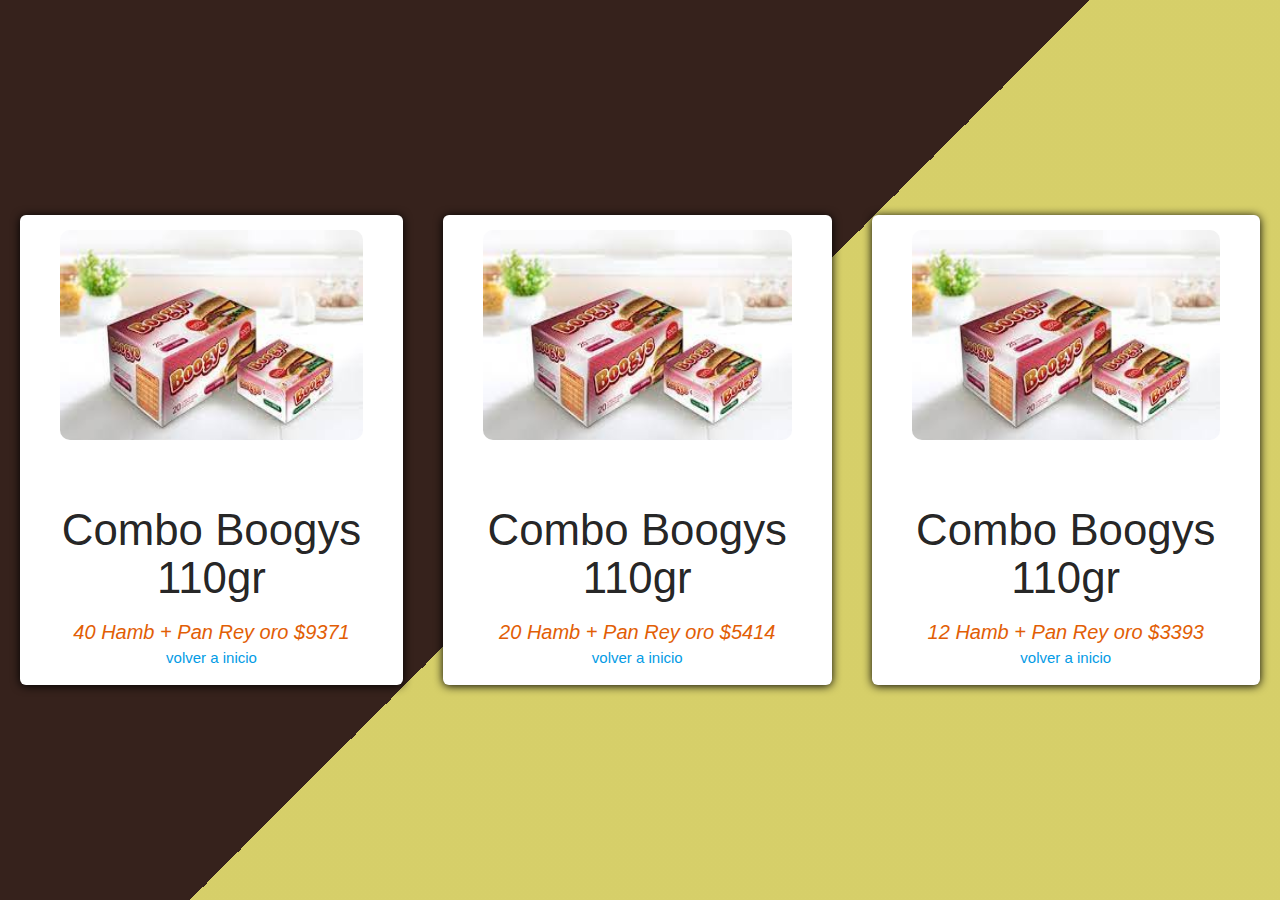
<file: Boogys.html>
<!DOCTYPE html>
<html lang="es">
<head>
    <meta charset="UTF-8">
    <meta name="viewport" content="width=device-width, initial-scale=1.0">
    <meta http-equiv="X-UA-Caompatible" content="ie=edge">
    <link rel="shortcut icon" type="image/x-icon" href="./favicon-32x32.png">
    <link rel="stylesheet" href="./css/estilos.css">
    
    <title>Materilize | Carrousel y Media</title>
   
    <!-- Fonts -->
    <link href="https://fonts.googleapis.com/css?family=Dancing+Script|Raleway:500,600&display=swap" rel="stylesheet">
    
    <!-- materialize.css -->
    <link rel="stylesheet" href="https://cdnjs.cloudflare.com/ajax/libs/materialize/1.0.0/css/materialize.min.css">
    <!-- CSS Estilos -->
    <link rel="stylesheet" href="css/estilos.css">
</head>
<body class="fondo">
    <div class="container-fluid">
        <div class="card row">
            <figure>
                <img src="./img/cajadeboogys.jpg">
            </figure>
            <div class="contenido">
                <h3>Combo Boogys 110gr</h3>
                <p>40 Hamb + Pan Rey oro $9371</p>
                <a href="./index.html">volver a inicio</a>
            </div>
        </div>
    </div>

    <div class="card">
        <figure>
            <img src="./img/cajadeboogys.jpg">
        </figure>
        <div class="contenido">
            <h3>Combo Boogys 110gr</h3>
            <p>20 Hamb + Pan Rey oro $5414</p>
            <a href="./index.html">volver a inicio</a>
        </div>
    </div>

    <div class="card">
        <figure>
            <img src="./img/cajadeboogys.jpg">
        </figure>
        <div class="contenido">
            <h3>Combo Boogys 110gr</h3>
            <p>12 Hamb + Pan Rey oro $3393</p>
            <a href="./index.html">volver a inicio</a>
        </div>
    </div>
    
    

    <!-- materialize.js -->
    <script src="https://cdnjs.cloudflare.com/ajax/libs/materialize/1.0.0/js/materialize.min.js"></script>


    <!-- JS Main -->
    <script src="./js/main.js"></script>
</body>
</html>
</file>
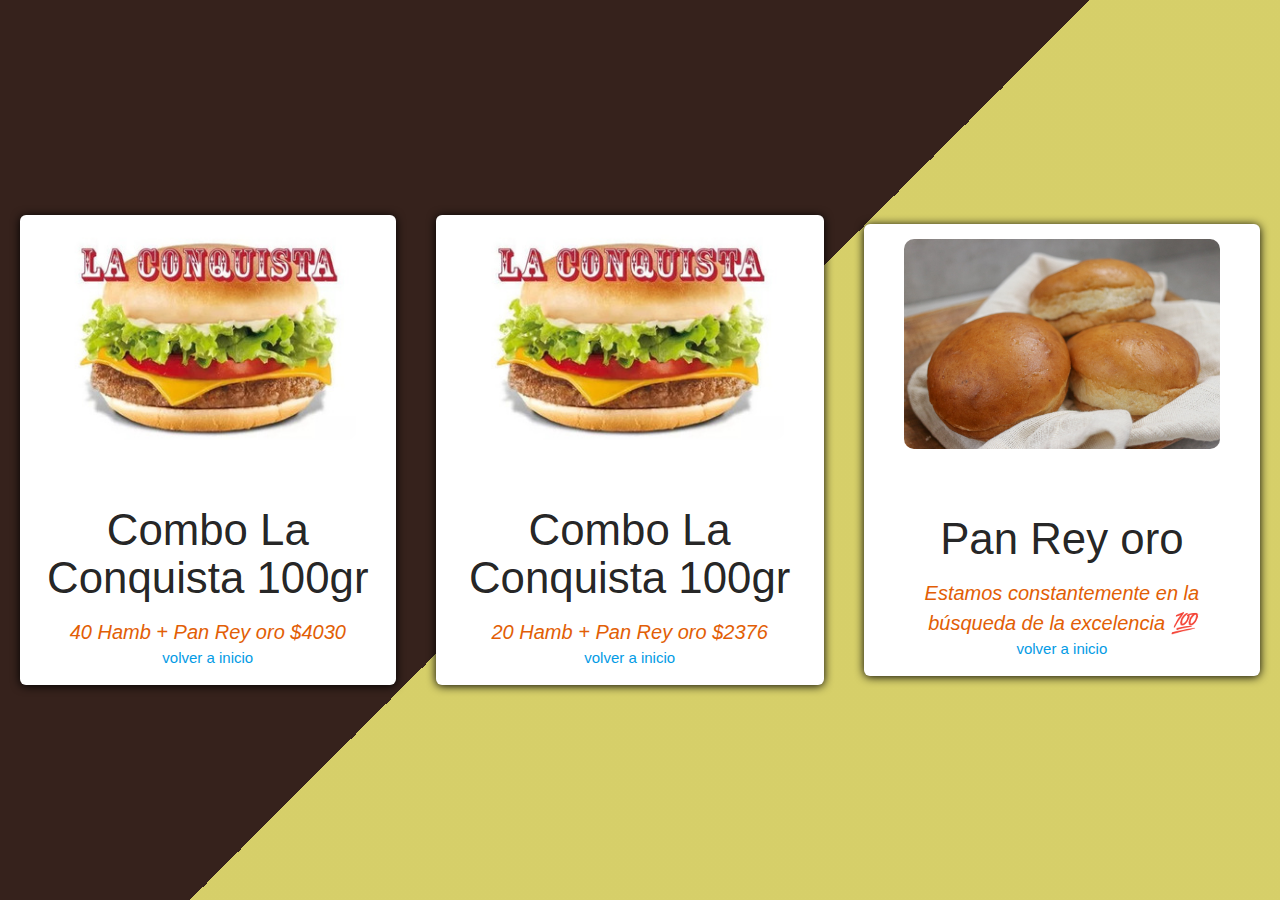
<file: LaConquista.html>
<!DOCTYPE html>
<html lang="es">
<head>
    <meta charset="UTF-8">
    <meta name="viewport" content="width=device-width, initial-scale=1.0">
    <meta http-equiv="X-UA-Caompatible" content="ie=edge">
    <link rel="stylesheet" href="./css/estilos.css">
    <link rel="shortcut icon" type="image/x-icon" href="./favicon-32x32.png">
    <title>Materilize | Carrousel y Media</title>
   
    <!-- Fonts -->
    <link href="https://fonts.googleapis.com/css?family=Dancing+Script|Raleway:500,600&display=swap" rel="stylesheet">
    
    <!-- materialize.css -->
    <link rel="stylesheet" href="https://cdnjs.cloudflare.com/ajax/libs/materialize/1.0.0/css/materialize.min.css">
    <!-- CSS Estilos -->
    <link rel="stylesheet" href="css/estilos.css">
</head>
<body class="fondo">
    <div class="contenedor">
        <div class="card">
            <figure>
                <img src="./img/laconquista.jpg">
            </figure>
            <div class="contenido">
                <h3>Combo La Conquista 100gr</h3>
                <p>40 Hamb + Pan Rey oro $4030</p>
                <a href="./index.html">volver a inicio</a>
            </div>
        </div>
    </div>

    <div class="card">
        <figure>
            <img src="./img/laconquista.jpg">
        </figure>
        <div class="contenido">
            <h3>Combo La Conquista 100gr</h3>
            <p>20 Hamb + Pan Rey oro $2376</p>
            <a href="./index.html">volver a inicio</a>
        </div>
    </div>

    <div class="card">
        <figure>
            <img src="./img/panreyoro.jpg">
        </figure>
        <div class="contenido">
            <h3>Pan Rey oro</h3>
            <p>Estamos constantemente en la búsqueda de la excelencia 💯</p>
            <a href="./index.html">volver a inicio</a>
        </div>
    </div>
    
    

    <!-- materialize.js -->
    <script src="https://cdnjs.cloudflare.com/ajax/libs/materialize/1.0.0/js/materialize.min.js"></script>


    <!-- JS Main -->
    <script src="./js/main.js"></script>
</body>
</html>
</file>
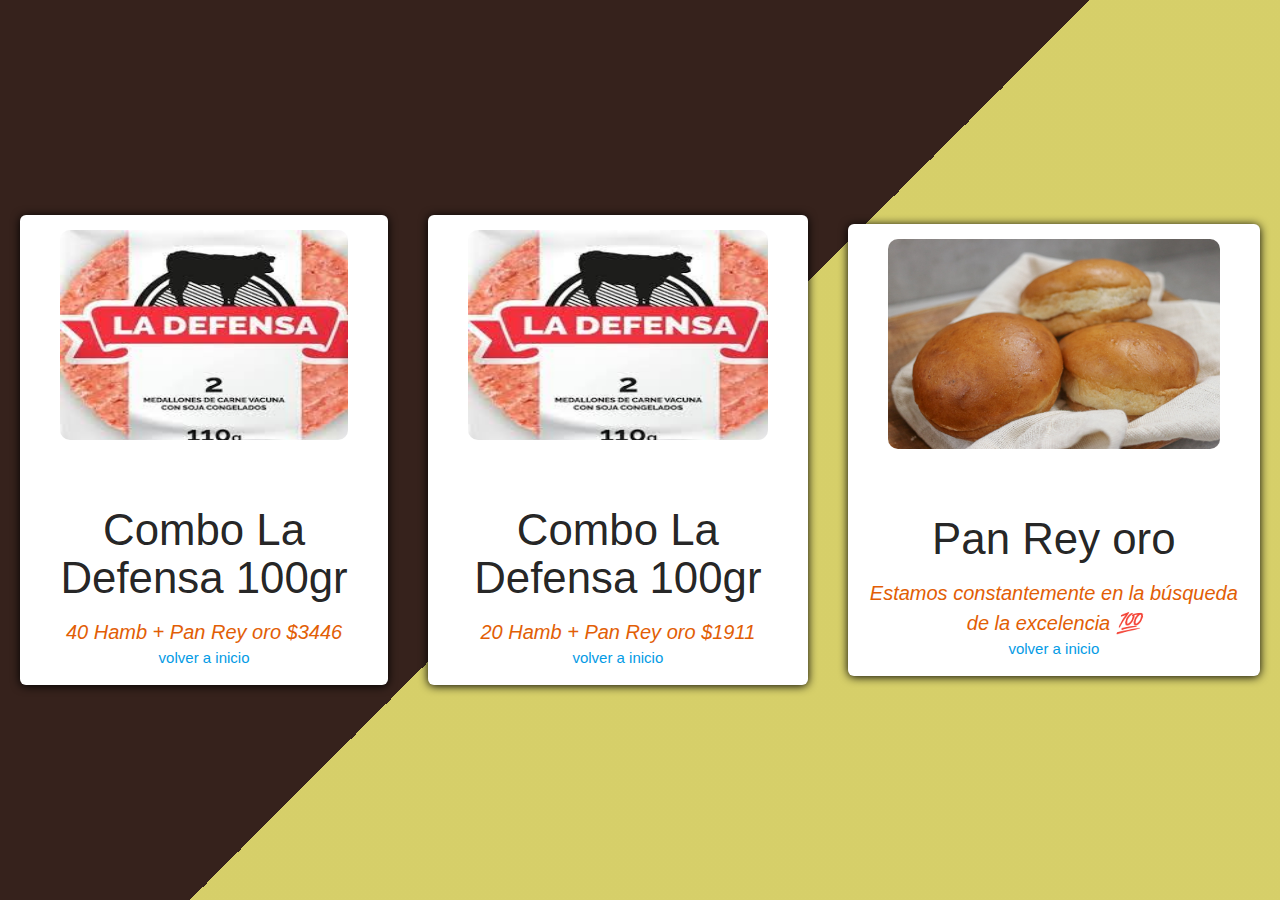
<file: ladefensa.html>
<!DOCTYPE html>
<html lang="es">
<head>
    <meta charset="UTF-8">
    <meta name="viewport" content="width=device-width, initial-scale=1.0">
    <meta http-equiv="X-UA-Caompatible" content="ie=edge">
    <link rel="stylesheet" href="./css/estilos.css">
    <link rel="shortcut icon" type="image/x-icon" href="./favicon-32x32.png">
    <title>Materilize | Carrousel y Media</title>
   
    <!-- Fonts -->
    <link href="https://fonts.googleapis.com/css?family=Dancing+Script|Raleway:500,600&display=swap" rel="stylesheet">
    
    <!-- materialize.css -->
    <link rel="stylesheet" href="https://cdnjs.cloudflare.com/ajax/libs/materialize/1.0.0/css/materialize.min.css">
    <!-- CSS Estilos -->
    <link rel="stylesheet" href="css/estilos.css">
</head>
<body class="fondo">
    <div class="contenedor">
        <div class="card">
            <figure>
                <img src="./img/ladefensa.jpg">
            </figure>
            <div class="contenido">
                <h3>Combo La Defensa 100gr</h3>
                <p>40 Hamb + Pan Rey oro $3446</p>
                <a href="./index.html">volver a inicio</a>
            </div>
        </div>
    </div>

    <div class="card">
        <figure>
            <img src="./img/ladefensa.jpg">
        </figure>
        <div class="contenido">
            <h3>Combo La Defensa 100gr</h3>
            <p>20 Hamb + Pan Rey oro $1911</p>
            <a href="./index.html">volver a inicio</a>
        </div>
    </div>

    <div class="card">
        <figure>
            <img src="./img/panreyoro.jpg">
        </figure>
        <div class="contenido">
            <h3>Pan Rey oro</h3>
            <p>Estamos constantemente en la búsqueda de la excelencia 💯</p>
            <a href="./index.html">volver a inicio</a>
        </div>
    </div>
    
    

    <!-- materialize.js -->
    <script src="https://cdnjs.cloudflare.com/ajax/libs/materialize/1.0.0/js/materialize.min.js"></script>


    <!-- JS Main -->
    <script src="./js/main.js"></script>
</body>
</html>
</file>
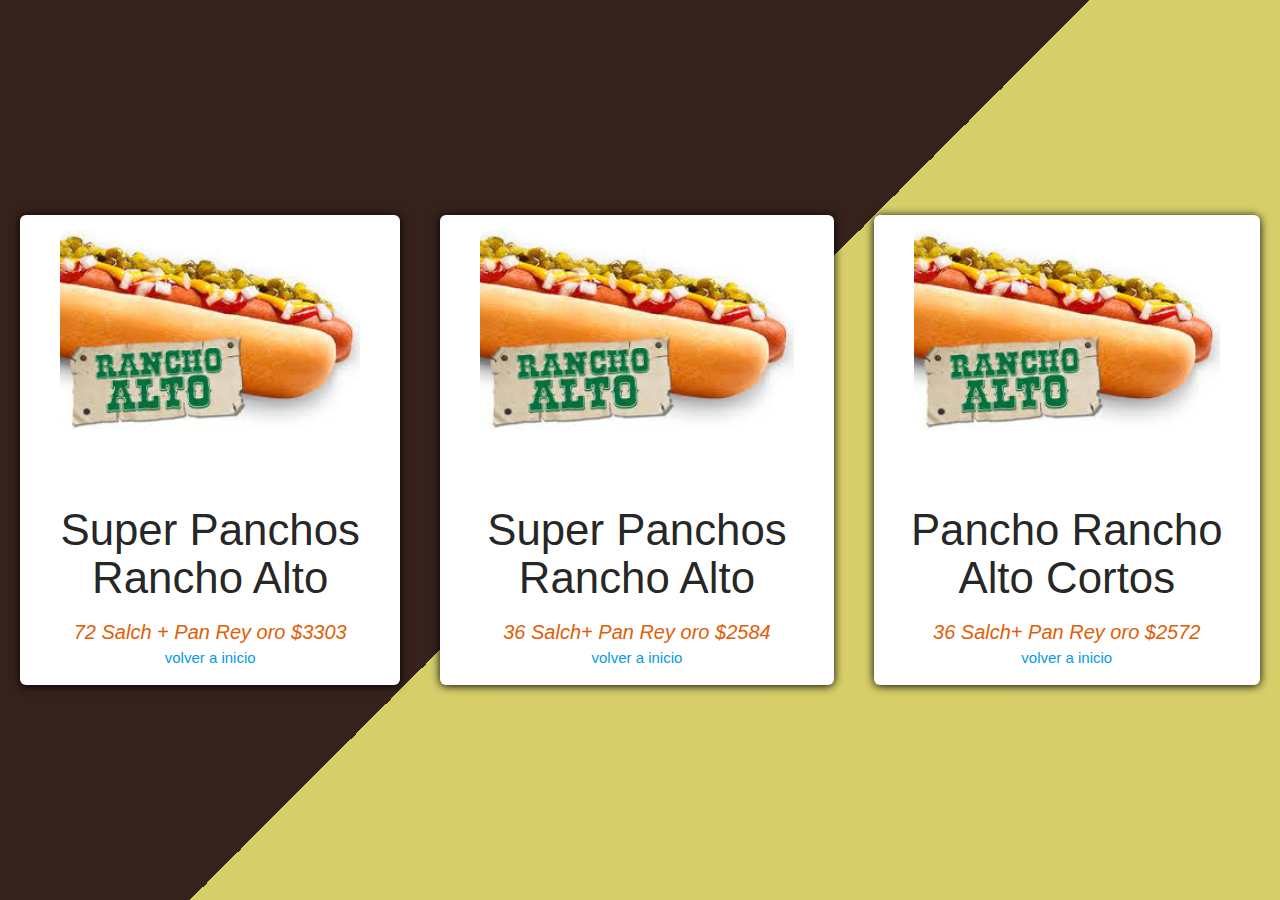
<file: superpanchos.html>
<!DOCTYPE html>
<html lang="es">
<head>
    <meta charset="UTF-8">
    <meta name="viewport" content="width=device-width, initial-scale=1.0">
    <meta http-equiv="X-UA-Caompatible" content="ie=edge">
    <link rel="stylesheet" href="./css/estilos.css">
    <link rel="shortcut icon" type="image/x-icon" href="./favicon-32x32.png">
    <title>Materilize | Carrousel y Media</title>
   
    <!-- Fonts -->
    <link href="https://fonts.googleapis.com/css?family=Dancing+Script|Raleway:500,600&display=swap" rel="stylesheet">
    
    <!-- materialize.css -->
    <link rel="stylesheet" href="https://cdnjs.cloudflare.com/ajax/libs/materialize/1.0.0/css/materialize.min.css">
    <!-- CSS Estilos -->
    <link rel="stylesheet" href="css/estilos.css">
</head>
<body class="fondo">
    <div class="contenedor">
        <div class="card">
            <figure>
                <img src="./img/panchoranchoalto.jpg">
            </figure>
            <div class="contenido">
                <h3>Super Panchos Rancho Alto</h3>
                <p>72 Salch + Pan Rey oro $3303</p>
                <a href="">volver a inicio</a>
            </div>
        </div>
    </div>

    <div class="card">
        <figure>
            <img src="./img/panchoranchoalto.jpg">
        </figure>
        <div class="contenido">
            <h3>Super Panchos Rancho Alto</h3>
            <p>36 Salch+ Pan Rey oro $2584</p>
            <a href="">volver a inicio</a>
        </div>
    </div>

    <div class="card">
        <figure>
            <img src="./img/panchoranchoalto.jpg">
        </figure>
        <div class="contenido">
            <h3>Pancho Rancho Alto Cortos</h3>
            <p>36 Salch+ Pan Rey oro $2572</p>
            <a href="">volver a inicio</a>
        </div>
    </div>
    
    

    <!-- materialize.js -->
    <script src="https://cdnjs.cloudflare.com/ajax/libs/materialize/1.0.0/js/materialize.min.js"></script>


    <!-- JS Main -->
    <script src="./js/main.js"></script>
</body>
</html>
</file>
<file: css/estilos.css>
* {
    margin: 0; 
    padding: 0;
    box-sizing: border-box;
}

body { 
    min-height: 100vh;
    background-image: linear-gradient(-45deg, #cac13dc5 50%, #36221c 50%);
    font-family: 'Raleway', sans-serif;
}

.titulo {
    font-size: 40px;
    font-family: 'Dancing Script', cursive;
    margin-bottom: 40px;
    color: #fff;
}

.subtitulo {
    margin: 0;
    color: #000;
    display: inline;
    font-size: 50px;
    font-weight: 500;
    text-transform: uppercase;
}

.sabor { 
    color: #fff;
    margin: 7px 0;
    font-size: 50px;
    font-weight: 600;
    text-shadow: 2px 2px 1px rgba(0,0,0,0.7);
    font-family: 'Dancing Script', cursive;
    margin-top: 0;
}

.linea-division {
    width: 80%;
    height: 2px;
    background-color: #36221c;
}

/*estilo de materialize*/

.carousel{
    min-height: 500px;
}
.carousel .carousel-item{
    display: flex;
    flex-direction: column;
    justify-content: center;
    align-items: center;
    user-select: none;
    width: 500px;
    height: 500px;
}

.carousel .carousel-item img{
    width: 100%;
    height: 100%;
    object-fit: cover;
    position: absolute;
    top: 0;
    left: 0;
    z-index: -1;
    border-radius: 15px;
}

.carousel .indicators .indicator-item{
    border-radius: 0;
    transform: rotate(45deg);
    margin: 0 15px;
    background:#012f6b ;

}

/*boogys*/
.fondo{
    min-height: 100vh;
    background-image: linear-gradient(-45deg, #cac13dc5 50%, #36221c 50%);
    font-family: 'Montserrat', sans-serif;
    display: flex;
    justify-content: center;
    align-items: center;

}

.conteneor{
    width: 100%;
    display: flex;
    max-width: 100px;

}

.card{
    margin: 20px;
    border-radius: 6px;
    overflow: hidden;
    background: #fff;
    box-shadow: 0px 1px 10px rgb(0,0,0.2);
    cursor: default;
    transition: all 400ms ease;
}
.card:hover{
    box-shadow: 5px 5px 20px rgb(0,0,0.4);
    transform: translateY(-3%);
}

.card img{
    width: 100%;
    height: 210px;
}

.card .contenido{
    padding: 15px;
    text-align: center;

}
.card .contenido p{
    line-height: 1.5;
    color: #e25e05; 
    font-style: oblique;
    font-size: 20px;   
}

.card .contenido h3{
    font-weight: 400;
    margin-bottom: 15px;
    font-family: 'Montserrat', sans-serif;
}

.logo img{
width: 200px;
height: 200px;
border-radius: 35%;
}

.envios img{
    float: left;
    width: 100px;
    height: 100px;
    border-radius: 100px;
    background: #36221c;
    margin-right: 50px;
    margin-left: 50px ;
    margin-top: 10px;
}

.pie{
    border-color: #aaaaaa;
   border-width: 3px;
   border-style: solid;
   background: #222221c5
}

#icono{
    height: 92px;
    width: 92px;
    margin-left: 100px;
    background: rgb(118, 252, 9);
    border-radius: 90px;
    margin-top: 10px;

}

figure img{
    border-radius: 10px;
}
</file>
